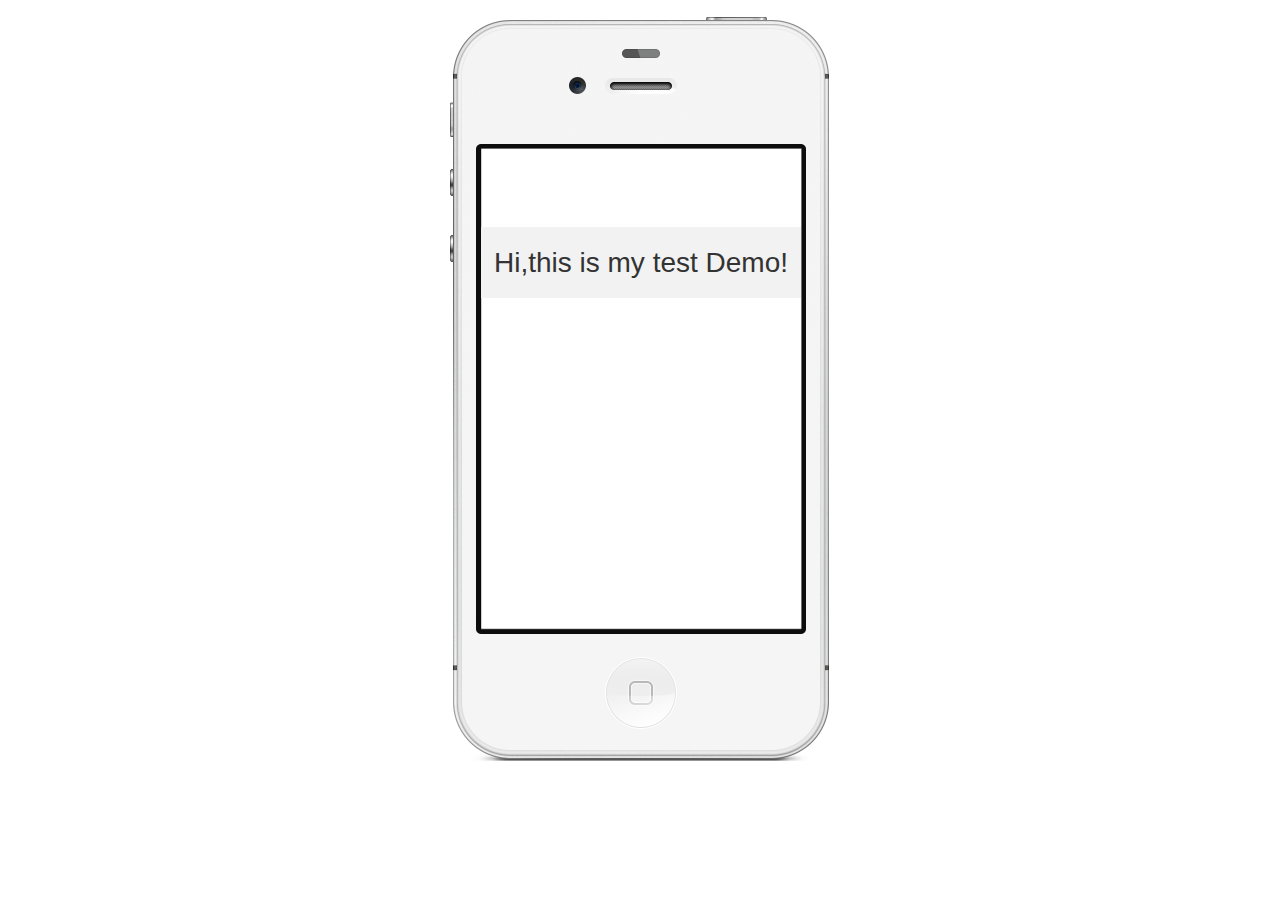
<file: page_1.html>
﻿<!DOCTYPE html>
<html>
  <head>
    <title>Page 1</title>
    <meta http-equiv="X-UA-Compatible" content="IE=edge"/>
    <meta http-equiv="content-type" content="text/html; charset=utf-8"/>
    <link href="resources/css/axure_rp_page.css" type="text/css" rel="stylesheet"/>
    <link href="data/styles.css" type="text/css" rel="stylesheet"/>
    <link href="files/page_1/styles.css" type="text/css" rel="stylesheet"/>
    <script src="resources/scripts/jquery-3.2.1.min.js"></script>
    <script src="resources/scripts/axure/axQuery.js"></script>
    <script src="resources/scripts/axure/globals.js"></script>
    <script src="resources/scripts/axutils.js"></script>
    <script src="resources/scripts/axure/annotation.js"></script>
    <script src="resources/scripts/axure/axQuery.std.js"></script>
    <script src="resources/scripts/axure/doc.js"></script>
    <script src="resources/scripts/messagecenter.js"></script>
    <script src="resources/scripts/axure/events.js"></script>
    <script src="resources/scripts/axure/recording.js"></script>
    <script src="resources/scripts/axure/action.js"></script>
    <script src="resources/scripts/axure/expr.js"></script>
    <script src="resources/scripts/axure/geometry.js"></script>
    <script src="resources/scripts/axure/flyout.js"></script>
    <script src="resources/scripts/axure/model.js"></script>
    <script src="resources/scripts/axure/repeater.js"></script>
    <script src="resources/scripts/axure/sto.js"></script>
    <script src="resources/scripts/axure/utils.temp.js"></script>
    <script src="resources/scripts/axure/variables.js"></script>
    <script src="resources/scripts/axure/drag.js"></script>
    <script src="resources/scripts/axure/move.js"></script>
    <script src="resources/scripts/axure/visibility.js"></script>
    <script src="resources/scripts/axure/style.js"></script>
    <script src="resources/scripts/axure/adaptive.js"></script>
    <script src="resources/scripts/axure/tree.js"></script>
    <script src="resources/scripts/axure/init.temp.js"></script>
    <script src="resources/scripts/axure/legacy.js"></script>
    <script src="resources/scripts/axure/viewer.js"></script>
    <script src="resources/scripts/axure/math.js"></script>
    <script src="resources/scripts/axure/jquery.nicescroll.min.js"></script>
    <script src="data/document.js"></script>
    <script src="files/page_1/data.js"></script>
    <script type="text/javascript">
      $axure.utils.getTransparentGifPath = function() { return 'resources/images/transparent.gif'; };
      $axure.utils.getOtherPath = function() { return 'resources/Other.html'; };
      $axure.utils.getReloadPath = function() { return 'resources/reload.html'; };
    </script>
  </head>
  <body>
    <div id="base" class="">

      <!-- Unnamed (Image) -->
      <div id="u0" class="ax_default _图片_">
        <img id="u0_img" class="img " src="images/page_1/u0.png"/>
        <div id="u0_text" class="text " style="display:none; visibility: hidden">
          <p></p>
        </div>
      </div>

      <!-- Unnamed (Rectangle) -->
      <div id="u1" class="ax_default box_2">
        <div id="u1_div" class=""></div>
        <div id="u1_text" class="text ">
          <p><span>Hi,this is my test Demo!</span></p>
        </div>
      </div>
    </div>
    <script src="resources/scripts/axure/ios.js"></script>
  </body>
</html>
</file>
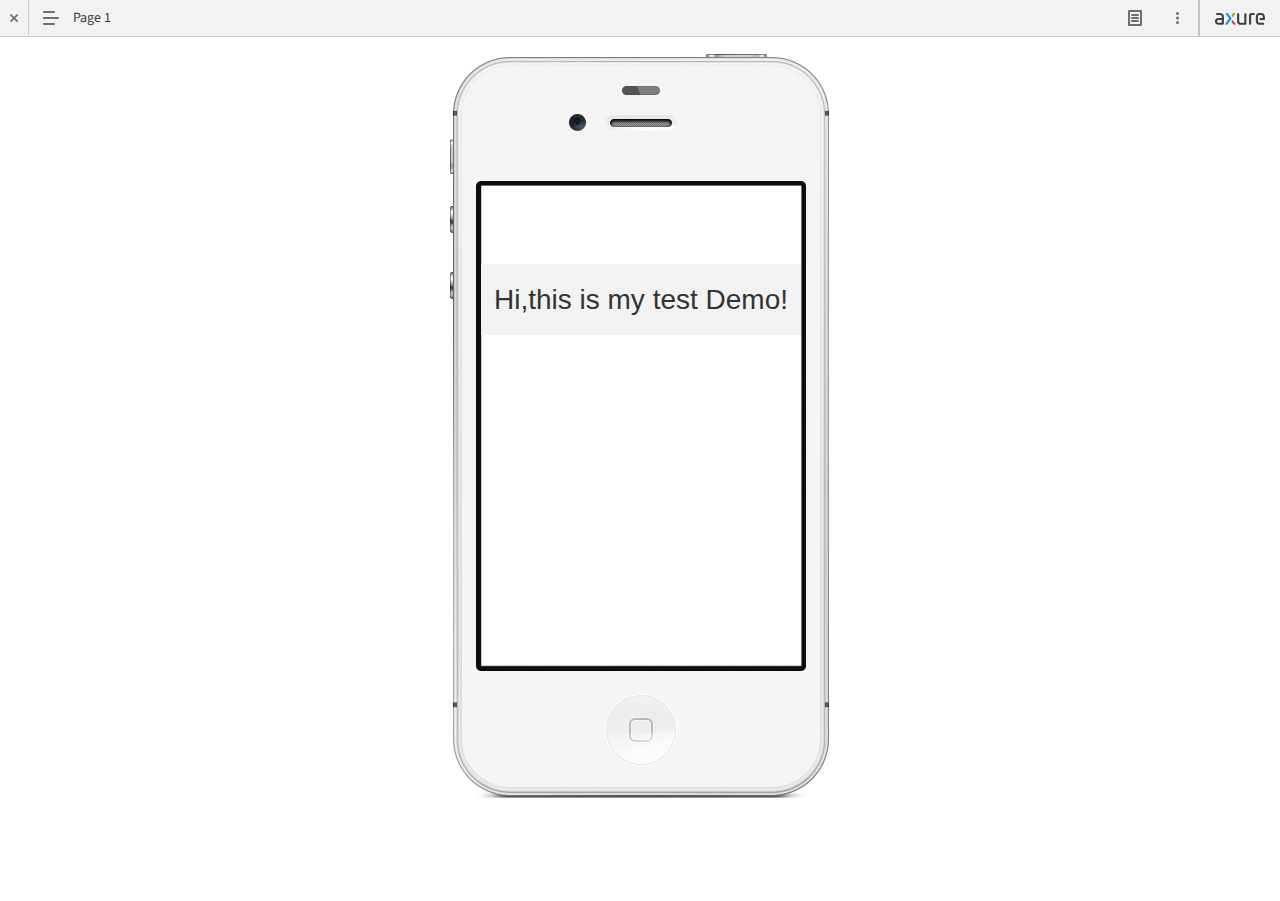
<file: resources/reload.html>
﻿<html>
	<head>
		<title></title>
	</head>
	<body>
	
	<script language="javascript">
	function getUrl() {
      var query = window.location.hash.substring(1);
      var vars = query.split("&&&");
      for (var i=0;i<vars.length;i++) {
        var url = vars[i];
        return decodeURI(url).replace("html%23","html#");
      } 
    }

    var rel = '../';
    var url = getUrl();
    if (url.indexOf(":") > 0 && url.indexOf(":") < 10) rel = '';
	self.location.href = rel + url;
	</script>
	
	</body>
</html>
</file>
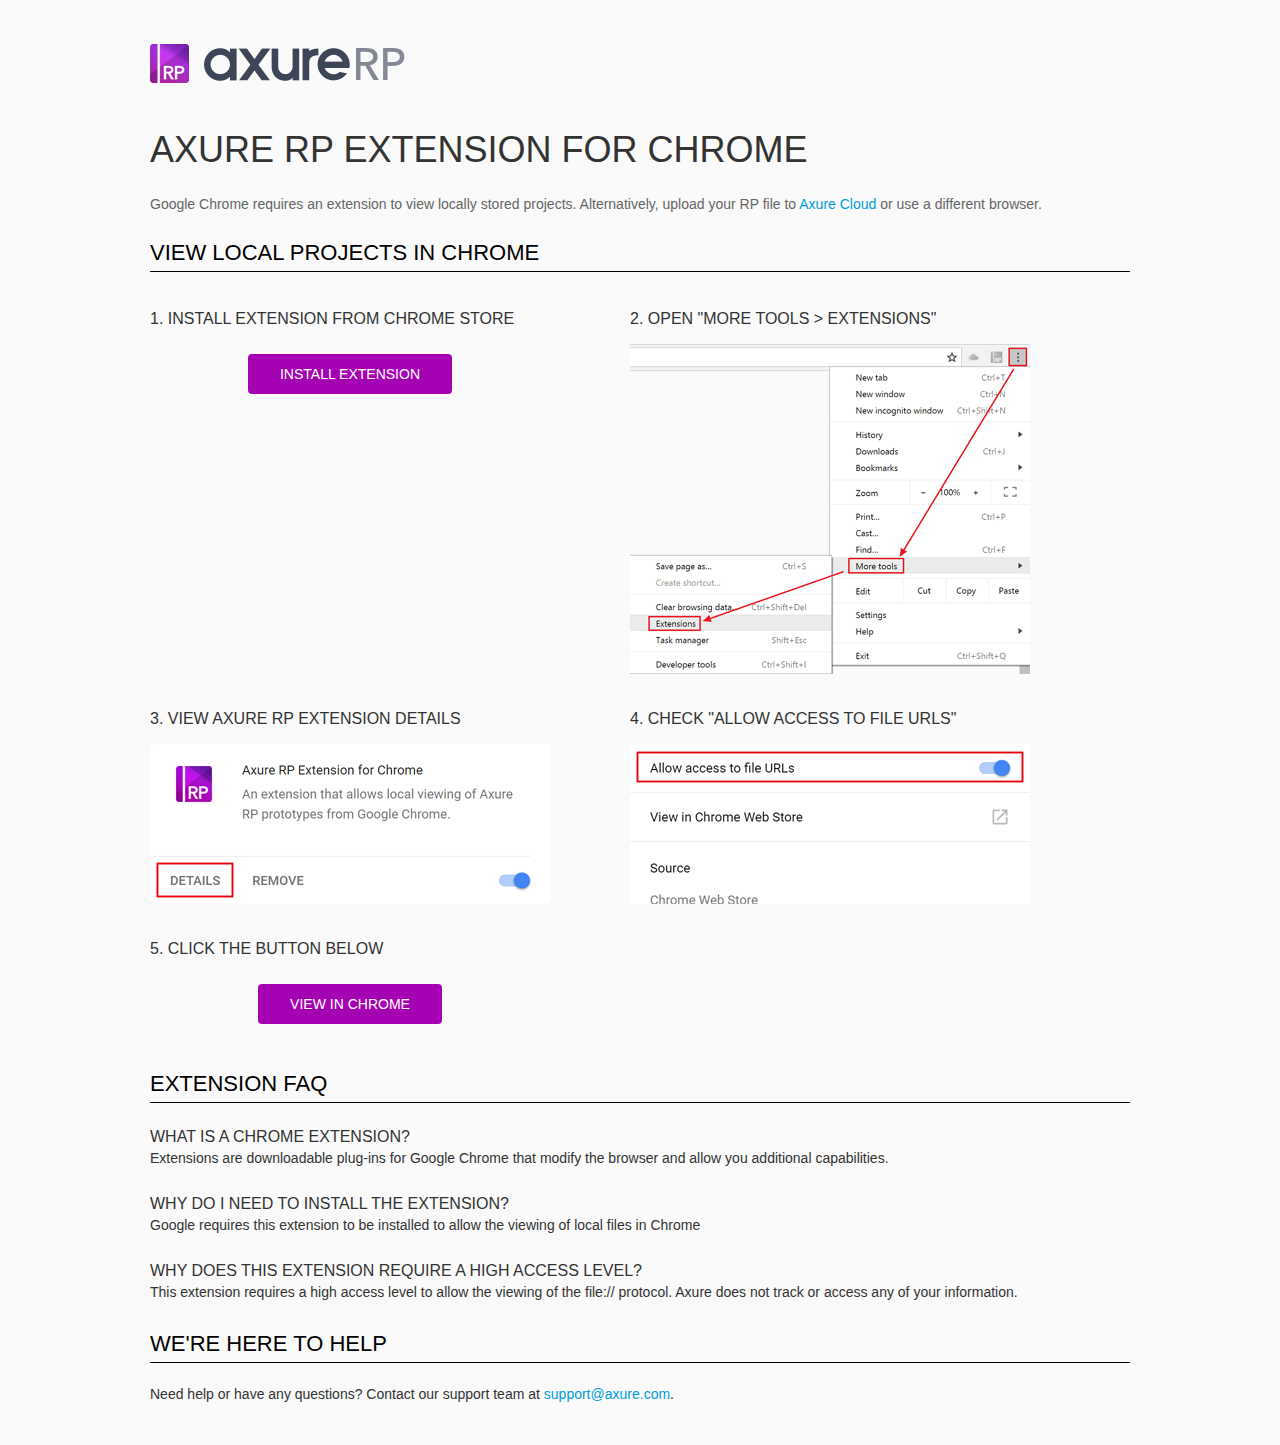
<file: resources/chrome/chrome.html>
<html>
<head>
    <title>Install the Axure RP Chrome Extension</title>
    <style type="text/css">
        *
        {
            font-family: NunitoSans, Helvetica, Arial, sans-serif;
        }
        body
        {
            text-align: center;
            background-color: #fafafa;
        }
        p
        {
            font-size: 14px;
            line-height: 18px;
            color: #333333;
        }
        div.container
        {
            width: 980px;
            margin-left: auto;
            margin-right: auto;
            text-align: left;
        }
        a
        {
            text-decoration: none;
            color: #009dda;
        }
        .button
        {
            background: #A502B3;
            font: normal 16px Arial, sans-serif;
            color: #FFFFFF;
            padding: 10px 30px 10px 30px;
            border: 2px solid #A502B3;
            display: inline-block;
            margin-top: 10px;
            text-transform: uppercase;
            font-size: 14px;
	    border-radius: 4px;
        }
        a:hover.button
        {
            border: 2px solid #A502B3;
	    color: #A502B3;
	    background-color: #FFFFFF;
        }
        div.left
        {
            width: 400px;
            float: left;
            margin-right: 80px;
        }
        div.right
        {
            width: 400px;
            float: left;
        }
        div.buttonContainer
        {
            text-align: center;
        }
        h1
        {
            font-size: 36px;
            color: #333333;
            line-height: 50px;
            margin-bottom: 20px;
            font-weight: normal;
        }
        h2
        {
            font-size: 24px;
            font-weight: normal;
            color: #08639C;
            text-align: center;
        }
        h3
        {
            font-size: 16px;
            color: #333333;
            font-weight: normal;
	    text-transform: uppercase;
        }
        .heading
        {
            border-bottom: 1px solid black;
	    height: 36px;
            line-height: 36px;
            font-size: 22px;
            color: #000000;

        }
        span.faq
        {
            font-size: 16px;
	    line-height: 24px;
            font-weight: normal;
	    text-transform: uppercase;
            color: #333333;
            display: block;
        }
    </style>
</head>
<body>
    <div class="container">
        <br />
        <br />
        <img src="axure_logo.png" alt="axure" />
        <br />
	<br />
        <h1>
            AXURE RP EXTENSION FOR CHROME</h1>
        <p style="font-size: 14px; color: #666666; margin-top: 10px;">
            Google Chrome requires an extension to view locally stored projects. Alternatively,
            upload your RP file to <a href="https://share.axure.com">Axure Cloud</a> or use a different
            browser.</p>
        <h3 class="heading">
            VIEW LOCAL PROJECTS IN CHROME</h3>
        <div class="left">
            <h3>
                1. Install Extension from Chrome Store</h3>
            <div class="buttonContainer">
                <a class="button" href="https://chrome.google.com/webstore/detail/dogkpdfcklifaemcdfbildhcofnopogp"
                    target="_blank">Install Extension</a>
            </div>
        </div>
        <div class="right">
            <h3>
                2. Open "More Tools > Extensions"</h3>
            <img src="extensions.png" alt="extensions"/>
        </div>
        <div style="clear: both; height: 20px;">
            &nbsp;</div>
       <div class="left">
            <h3>
                3. View Axure RP Extension Details</h3>
            <img src="details.png" alt="extension details"/>
            </div>
	<div class="right">
            <h3>
                4. Check "Allow access to file URLs"</h3>
            <img src="allow-access.png" alt="allow access"/>
        </div>
   <div style="clear: both; height: 20px;">
            &nbsp;</div>
        <div class="left">
            <h3>
                5. Click the button below</h3>
            <div class="buttonContainer">
                <a class="button" href="../../start.html">View in Chrome</a>
            </div>
        </div>
        <div style="clear: both; height: 20px;">
        </div>
        <h3 class="heading">
            EXTENSION FAQ</h3>
        <p>
            <span class="faq">What is a Chrome Extension?</span> Extensions are downloadable
            plug-ins for Google Chrome that modify the browser
            and allow you additional capabilities.
        </p>
        <p style="margin-top: 25px;">
            <span class="faq">Why do I need to install the extension?</span> Google requires
            this extension to be installed to allow the viewing of local files in
            Chrome
        </p>
        <p style="margin-top: 25px; margin-bottom: 25px;">
            <span class="faq">Why does this extension require a high access level?</span> This
            extension requires a high access level to allow the viewing of the file://
            protocol. Axure does not track or access any of your information.
        </p>
        <h3 class="heading">
           WE'RE HERE TO HELP</h3>
        <p>
            Need help or have any questions? Contact our support team at <a href="mailto:support@axure.com">
                support@axure.com</a>.
        </p>
        <div style="clear: both; height: 20px;">
        </div>
    </div>
</body>
</html>
</file>
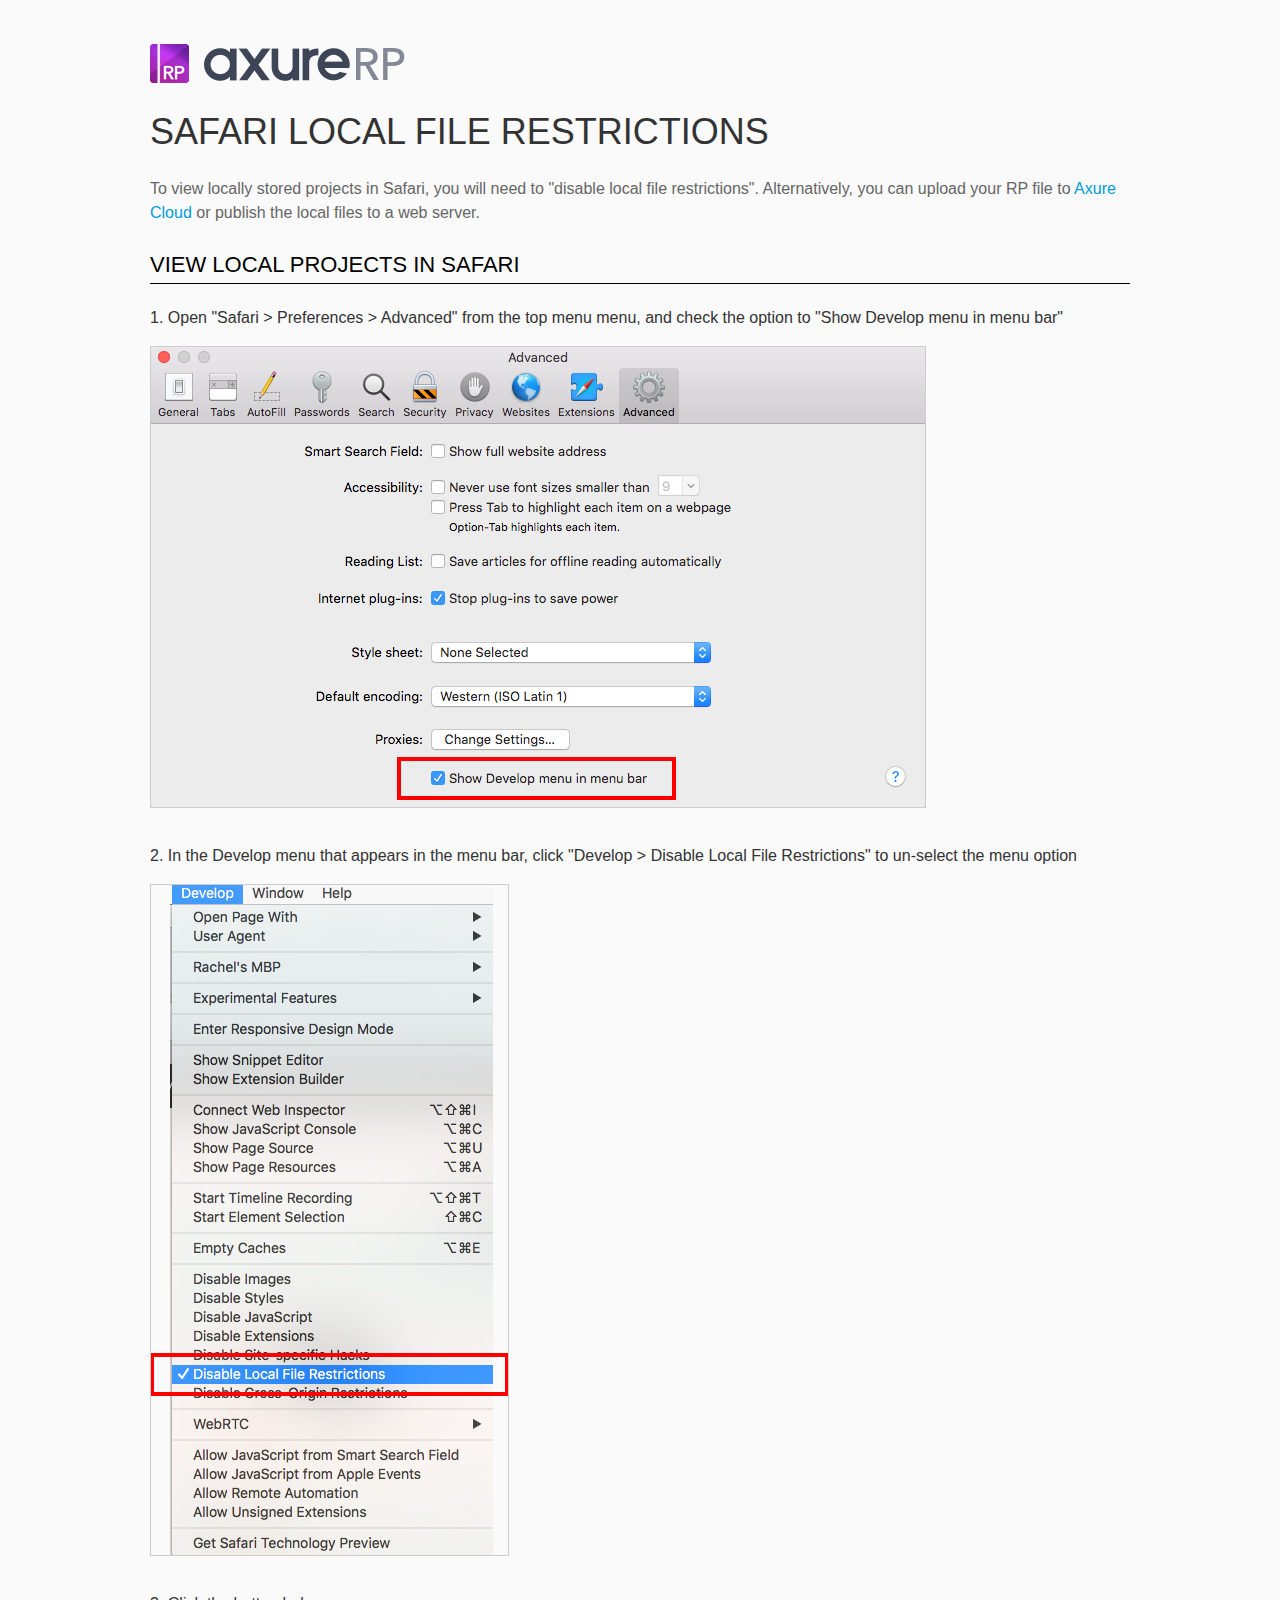
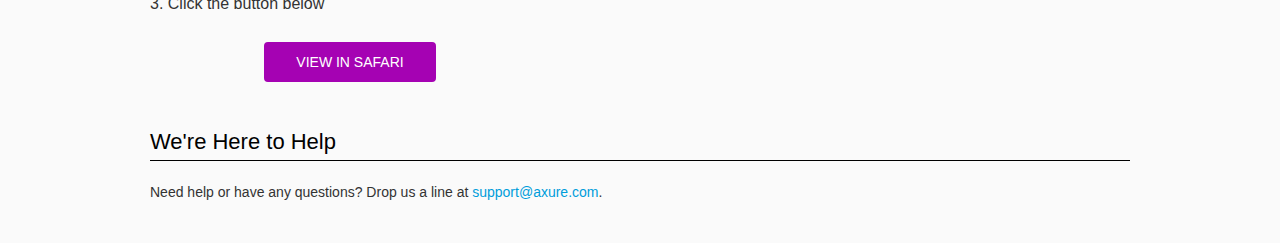
<file: resources/chrome/safari.html>
<html>
<head>
    <title>Axure RP - Safari Local File Restrictions</title>
    <style type="text/css">
        *
        {
            font-family: Helvetica, Arial, sans-serif;
        }
        body
        {
            text-align: center;
            background-color: #fafafa;
        }
        p
        {
            font-size: 14px;
            line-height: 18px;
            color: #333333;
        }
        div.container
        {
            width: 980px;
            margin-left: auto;
            margin-right: auto;
            text-align: left;
        }
        a
        {
            text-decoration: none;
            color: #009dda;
        }
        .button
        {
            background: #A502B3;
            font: normal 16px Arial, sans-serif;
            color: #FFFFFF;
            padding: 10px 30px 10px 30px;
            border: 2px solid #A502B3;
            display: inline-block;
            margin-top: 10px;
            text-transform: uppercase;
            font-size: 14px;
	    border-radius: 4px;
        }
        a:hover.button
        {
            border: 2px solid #A502B3;
	    color: #A502B3;
	    background-color: #FFFFFF;
        }
        div.left
        {
            width: 400px;
            float: left;
            margin-right: 80px;
        }
        div.right
        {
            width: 400px;
            float: left;
        }
        div.buttonContainer
        {
            text-align: center;
        }
        h1
        {
            font-size: 36px;
            color: #333333;
            line-height: 50px;
            margin-bottom: 20px;
            font-weight: normal;
        }
        h2
        {
            font-size: 24px;
            font-weight: normal;
            color: #08639C;
            text-align: center;
        }
        h3
        {
            font-size: 16px;
            line-height: 24px;
            color: #333333;
            font-weight: normal;
        }
        .heading
        {
            border-bottom: 1px solid black;
	    height: 36px;
            line-height: 36px;
            font-size: 22px;
            color: #000000;
        }
        span.faq
        {
            font-size: 16px;
            font-weight: normal;
	    text-transform: uppercase;
            color: #333333;
            display: block;
        }
    </style>
</head>
<body>
    <div class="container">
        <br />
        <br />
        <img src="axure_logo.png" alt="axure" />
        <br />
        <h1>
            SAFARI LOCAL FILE RESTRICTIONS</h1>
        <p style="font-size: 16px; line-height: 24px; color: #666666; margin-top: 10px;">
            To view locally stored projects in Safari, you will need to "disable local file restrictions". Alternatively,
            you can upload your RP file to <a href="https://share.axure.com">Axure Cloud</a> or publish the local files to a web server.</p>
        <h3 class="heading">
            VIEW LOCAL PROJECTS IN SAFARI</h3>
        <div class="">
            <h3>
                1. Open "Safari > Preferences > Advanced" from the top menu menu, and check the option to "Show Develop menu in menu bar"</h3>
            <img src="safari_advanced.png" alt="advanced" />
        </div>
        <div style="clear: both; height: 20px;">
            &nbsp;
        </div>
        <div class="">
            <h3>
                2. In the Develop menu that appears in the menu bar, click "Develop > Disable Local File Restrictions" to un-select the menu option</h3>
            <img src="safari_restrictions.png" alt="extensions" />
        </div>
        <div style="clear: both; height: 20px;">
            &nbsp;</div>
        <div class="left">
            <h3>
                3. Click the button below
            </h3>
            <div class="buttonContainer">
                <a class="button" href="../../start.html">View in Safari</a>
            </div>
        </div>
        <div style="clear: both; height: 20px;">
        </div>
        <h3 class="heading">
            We're Here to Help</h3>
        <p>
            Need help or have any questions? Drop us a line at <a href="mailto:support@axure.com">
                support@axure.com</a>.
        </p>
        <div style="clear: both; height: 20px;">
        </div>
    </div>
</body>
</html>
</file>
<file: resources/css/axure_rp_page.css>
﻿/* so the window resize fires within a frame in IE7 */
html, body {
    height: 100%;
}

.mobileFrameCursor div * {
    cursor: inherit !important;
}

a {
    color: inherit;
}

p {
    margin: 0px;
    text-rendering: optimizeLegibility;
    font-feature-settings: "kern" 1;
    -webkit-font-feature-settings: "kern";
    -moz-font-feature-settings: "kern";
    -moz-font-feature-settings: "kern=1";
    font-kerning: normal;
}

ul {
    margin:0px;
}

iframe {
    background: #FFFFFF;
}

/* to match IE with C, FF */
input {
    padding: 1px 0px 1px 0px;
    box-sizing: border-box;
    -moz-box-sizing: border-box;
}

input[type=text]::-ms-clear {
    width: 0;
    height: 0;
    display: none;
}

textarea {
    margin: 0px;
    box-sizing: border-box;
    -moz-box-sizing: border-box;
}

.focused:focus, .selectedFocused:focus {
    outline: none;
}

div.intcases {
    font-family: arial; 
    font-size: 12px;
    text-align:left; 
    border:1px solid #AAA; 
    background:#FFF none repeat scroll 0% 0%; 
    z-index:9999; 
    visibility:hidden; 
    position:absolute;
    padding: 0px;
    border-radius: 3px;
    white-space: nowrap;
}

div.intcaselink {
    cursor: pointer;
    padding: 3px 8px 3px 8px;
    margin: 5px;
    background:#EEE none repeat scroll 0% 0%; 
    border:1px solid #AAA;
    border-radius: 3px;
}

div.refpageimage {
    position: absolute;
    left: 0px;
    top: 0px;
    font-size: 0px;
    width: 16px;
    height: 16px;
    cursor: pointer;
    background-image: url(images/newwindow.gif);
    background-repeat: no-repeat;
}

div.annnoteimage {
    position: absolute;
    left: 0px;
    top: 0px;
    font-size: 0px;
    /*width: 16px;
    height: 12px;*/
    cursor: help;
    /*background-image: url(images/note.gif);*/
    /*background-repeat: no-repeat;*/
    width: 13px;
    height: 12px;
    padding-top: 1px;
    text-align: center;
    background-color: #138CDD;
    -moz-box-shadow: 1px 1px 3px #aaa;
    -webkit-box-shadow: 1px 1px 3px #aaa;
    box-shadow: 1px 1px 3px #aaa;
}

div.annnoteline {
    display: inline-block;
    width: 9px;
    height: 1px;
    border-bottom: 1px solid white;
    margin-top: 1px;
}

div.annnotelabel {
    /*position: absolute;
    left: 0px;
    top: 0px;*/
    font-family: Helvetica,Arial;
    white-space: nowrap;
    
    padding-top: 1px;
    background-color: #fff849;
    font-size: 10px;
    font-weight: bold;
    line-height: 14px;
    margin-right: 3px;
    padding: 0px 4px;
    color: #000;

    -moz-box-shadow: 1px 1px 3px #aaa;
    -webkit-box-shadow: 1px 1px 3px #aaa;
    box-shadow: 1px 1px 3px #aaa;
}

div.annnote {
    display: flex;
    position: absolute;
    cursor: help;
    line-height: 14px;
}

.annotation {
    font-size: 12px;
    padding-left: 2px;
    margin-bottom: 5px;
}

.annotationName {
    /*font-size: 13px;
    font-weight: bold;
    margin-bottom: 3px;
    white-space: nowrap;*/

    font-family: 'Trebuchet MS';
    font-size: 14px;
    font-weight: bold;
    margin-bottom: 5px;
    white-space: nowrap;
}

.annotationValue {
    font-family: Arial, Helvetica, Sans-Serif;
    font-size: 12px;
    color: #4a4a4a;
    line-height: 21px;
    margin-bottom: 20px;
}

.noteLink {
    text-decoration: inherit;
    color: inherit;
}

.noteLink:hover {
    background-color: white;
}

/* this is a fix for the issue where dialogs jump around and takes the text-align from the body */
.dialogFix {
    position:absolute;
    text-align:left;
    border: 1px solid #8f949a;
}


@keyframes pulsate {
  from {
    box-shadow: 0 0 10px #15d6ba;
  }
  to {
    box-shadow: 0 0 20px #15d6ba;
  }
}

@-webkit-keyframes pulsate {
  from {
    -webkit-box-shadow: 0 0 10px #15d6ba;
    box-shadow: 0 0 10px #15d6ba;
  }
  to {
    -webkit-box-shadow: 0 0 20px #15d6ba;
    box-shadow: 0 0 20px #15d6ba;
  }
}
 
@-moz-keyframes pulsate {
  from {
    -moz-box-shadow: 0 0 10px #15d6ba;
    box-shadow: 0 0 10px #15d6ba;
  }
  to {
    -moz-box-shadow: 0 0 20px #15d6ba;
    box-shadow: 0 0 20px #15d6ba;
  }
}

.legacyPulsateBorder {
    /*border: 5px solid #15d6ba;
    margin: -5px;*/
    -moz-box-shadow: 0 0 10px 3px #15d6ba;
    box-shadow: 0 0 10px 3px #15d6ba;
}

.pulsateBorder {
  animation-name: pulsate;
  animation-timing-function: ease-in-out;
  animation-duration: 0.9s;
  animation-iteration-count: infinite;
  animation-direction: alternate;
  
  -webkit-animation-name: pulsate;
  -webkit-animation-timing-function: ease-in-out;
  -webkit-animation-duration: 0.9s;
  -webkit-animation-iteration-count: infinite;
  -webkit-animation-direction: alternate;

  -moz-animation-name: pulsate;
  -moz-animation-timing-function: ease-in-out;
  -moz-animation-duration: 0.9s;
  -moz-animation-iteration-count: infinite;
  -moz-animation-direction: alternate;
}

.ax_default_hidden, .ax_default_unplaced{
    display: none;
    visibility: hidden;
}

.widgetNoteSelected {
    -moz-box-shadow: 0 0 10px 3px #138CDD;
    box-shadow: 0 0 10px 3px #138CDD;
    /*-moz-box-shadow: 0 0 20px #3915d6;
    box-shadow: 0 0 20px #3915d6;*/
    /*border: 3px solid #3915d6;*/
    /*margin: -3px;*/
}


.singleImg {
    display: none;
    visibility: hidden;
}

#ios-safari {
    overflow: auto;
    -webkit-overflow-scrolling: touch;
}

#ios-safari-html {
    display: block;
    overflow: auto;
    -webkit-overflow-scrolling: touch;
    position: absolute;
    top: 0;
    left: 0;
    right: 0;
    bottom: 0;
}

#ios-safari-fixed {
    position: absolute;
    pointer-events: none;
    width: initial;
}

#ios-safari-fixed div {
    pointer-events: auto;
}
</file>
<file: data/styles.css>
﻿.ax_default {
  font-family:'ArialMT', 'Arial';
  font-weight:400;
  font-style:normal;
  font-size:13px;
  letter-spacing:normal;
  color:#333333;
  vertical-align:none;
  text-align:center;
  line-height:normal;
  text-transform:none;
}
.box_2 {
}
.heading_1 {
  font-family:'ArialMT', 'Arial';
  font-weight:bold;
  font-style:normal;
  font-size:32px;
  text-align:left;
}
.heading_2 {
  font-family:'ArialMT', 'Arial';
  font-weight:bold;
  font-style:normal;
  font-size:24px;
  text-align:left;
}
.heading_3 {
  font-family:'ArialMT', 'Arial';
  font-weight:bold;
  font-style:normal;
  font-size:18px;
  text-align:left;
}
.heading_4 {
  font-family:'ArialMT', 'Arial';
  font-weight:bold;
  font-style:normal;
  font-size:14px;
  text-align:left;
}
.heading_5 {
  font-family:'ArialMT', 'Arial';
  font-weight:bold;
  font-style:normal;
  text-align:left;
}
.heading_6 {
  font-family:'ArialMT', 'Arial';
  font-weight:bold;
  font-style:normal;
  font-size:10px;
  text-align:left;
}
.paragraph {
  text-align:left;
}
.form_hint {
  color:#999999;
}
.form_disabled {
}
._图片_ {
  color:#000000;
}
textarea, select, input, button { outline: none; }
</file>
<file: files/page_1/styles.css>
﻿body {
  margin:0px;
  background-image:none;
  position:relative;
  left:-47px;
  width:380px;
  margin-left:auto;
  margin-right:auto;
  text-align:left;
}
.form_sketch {
  border-color:transparent;
  background-color:transparent;
}
#base {
  position:absolute;
  z-index:0;
}
#u0_img {
  border-width:0px;
  position:absolute;
  left:0px;
  top:0px;
  width:380px;
  height:744px;
}
#u0 {
  border-width:0px;
  position:absolute;
  left:47px;
  top:17px;
  width:380px;
  height:744px;
  display:flex;
  font-family:'Arial-BoldMT', 'Arial Bold', 'Arial';
  font-weight:700;
  font-style:normal;
  color:#FF0000;
}
#u0 .text {
  position:absolute;
  align-self:center;
  padding:2px 2px 2px 2px;
  box-sizing:border-box;
  width:100%;
}
#u0_text {
  border-width:0px;
  word-wrap:break-word;
  text-transform:none;
  visibility:hidden;
}
#u1_div {
  border-width:0px;
  position:absolute;
  left:0px;
  top:0px;
  width:320px;
  height:71px;
  background:inherit;
  background-color:rgba(242, 242, 242, 1);
  border:none;
  border-radius:0px;
  -moz-box-shadow:none;
  -webkit-box-shadow:none;
  box-shadow:none;
  font-size:28px;
}
#u1 {
  border-width:0px;
  position:absolute;
  left:78px;
  top:227px;
  width:320px;
  height:71px;
  display:flex;
  font-size:28px;
}
#u1 .text {
  position:absolute;
  align-self:center;
  padding:2px 2px 2px 2px;
  box-sizing:border-box;
  width:100%;
}
#u1_text {
  border-width:0px;
  word-wrap:break-word;
  text-transform:none;
}
</file>
